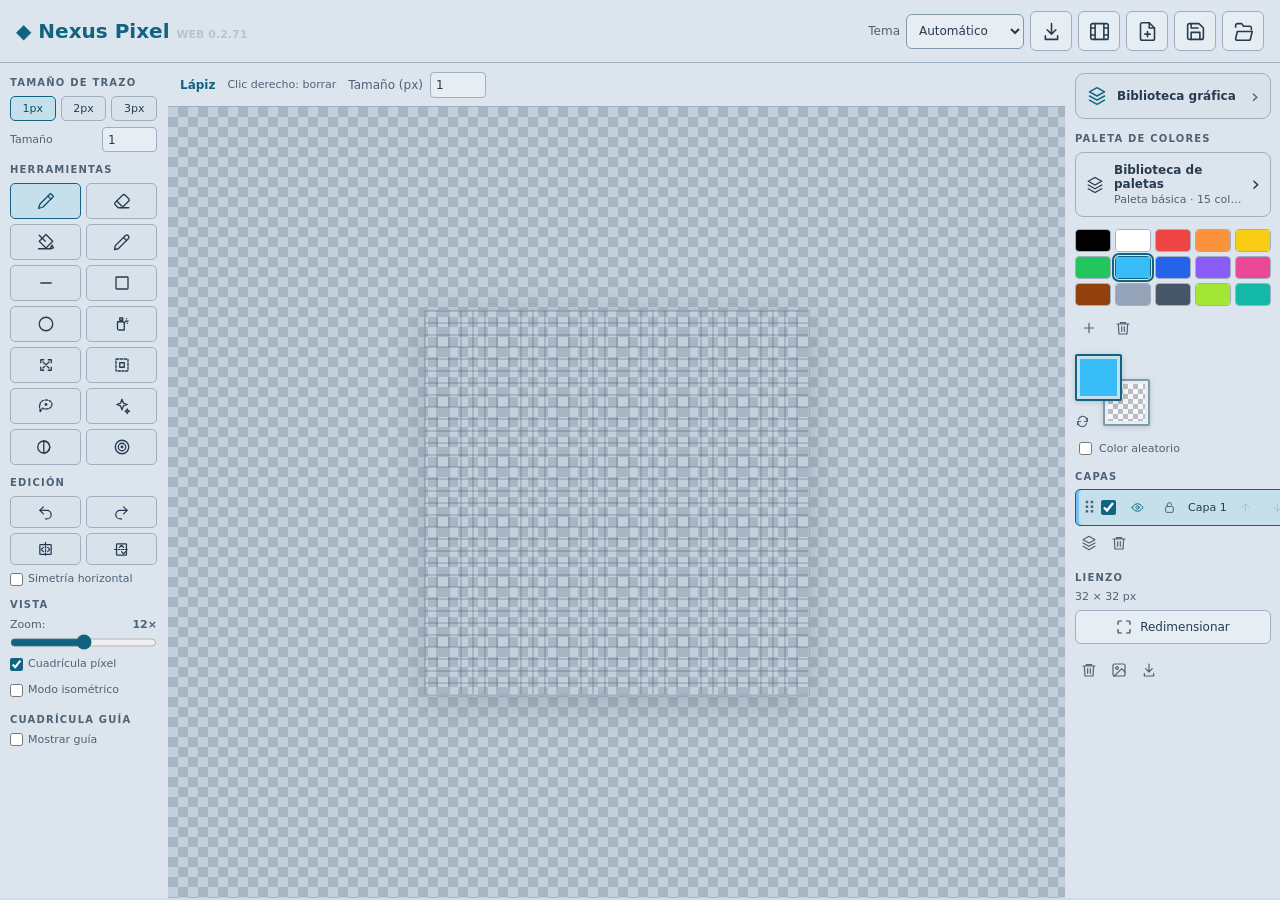
<file: index.html>
<!DOCTYPE html>
<html lang="es"><head><meta charset="utf-8"><meta name="viewport" content="width=device-width,initial-scale=1,viewport-fit=cover"><title>Nexus Pixel Web 0.2.71</title>
<meta name="theme-color" content="#1d2430">
<meta name="application-name" content="Nexus Pixel">
<meta name="apple-mobile-web-app-capable" content="yes">
<meta name="apple-mobile-web-app-title" content="Nexus Pixel">
<link rel="manifest" href="./manifest.webmanifest">
<link rel="icon" type="image/png" sizes="192x192" href="./icons/icon-192.png">
<link rel="apple-touch-icon" href="./icons/icon-192.png">
<script src="./theme.js"></script>
<link rel="stylesheet" href="./style.css">
<link rel="stylesheet" href="./theme.css">

</head><body>
<header><strong>◆ Nexus Pixel <small style="font-size:11px;color:#b5c5d5">WEB 0.2.71</small></strong><div class="actions"><label class="theme-picker" for="themeMode"><span>Tema</span><select id="themeMode" data-theme-picker aria-label="Tema de la interfaz"><option value="auto">Automático</option><option value="dark">Oscuro</option><option value="light">Claro</option></select></label><button id="installPwa" type="button" class="icon-btn" hidden aria-label="Instalar Nexus Pixel" data-tooltip="Instalar Nexus Pixel"><span data-icon="download"></span></button><button id="toggleAnimation" type="button" class="icon-btn" aria-label="Mostrar animación" aria-pressed="false" data-tooltip="Mostrar animación"><span data-icon="film"></span></button><button id="new" class="icon-btn" aria-label="Nuevo proyecto" data-tooltip="Nuevo proyecto"><span data-icon="file-plus"></span></button><button id="saveProject" class="icon-btn" aria-label="Guardar proyecto" data-tooltip="Guardar proyecto"><span data-icon="save"></span></button><button id="openProject" class="icon-btn" aria-label="Abrir proyecto" data-tooltip="Abrir proyecto"><span data-icon="folder-open"></span></button><input id="projectFile" type="file" accept=".json,application/json" hidden></div></header>
<main><aside class="sidebar left"><h3>TAMAÑO DE TRAZO</h3><div class="brush-size"><div class="brush-presets"><button type="button" data-brush-size="1" class="active" title="Tamaño 1 píxel">1px</button><button type="button" data-brush-size="2" title="Tamaño 2 píxeles">2px</button><button type="button" data-brush-size="3" title="Tamaño 3 píxeles">3px</button></div><label for="brushSize">Tamaño <input id="brushSize" type="number" min="1" max="32" step="1" value="1" aria-label="Tamaño del pincel en píxeles"></label></div><h3>HERRAMIENTAS</h3><div class="tools" id="tools"><button class="icon-btn active" data-tool="pencil" aria-label="Lápiz" data-tooltip="Lápiz (B)"><span data-icon="pencil"></span></button><button class="icon-btn" data-tool="eraser" aria-label="Borrador" data-tooltip="Borrador (E)"><span data-icon="eraser"></span></button><button class="icon-btn" data-tool="fill" aria-label="Cubeta" data-tooltip="Cubeta (G)"><span data-icon="paint-bucket"></span></button><button class="icon-btn" data-tool="picker" aria-label="Cuentagotas" data-tooltip="Cuentagotas (I)"><span data-icon="pipette"></span></button><button class="icon-btn" data-tool="line" aria-label="Línea" data-tooltip="Línea (L)"><span data-icon="minus"></span></button><button class="icon-btn" data-tool="rect" aria-label="Rectángulo" data-tooltip="Rectángulo (R) · Shift: cuadrado"><span data-icon="square"></span></button><button class="icon-btn" data-tool="iso-diamond" id="isoDiamondTool" hidden aria-label="Rombo isométrico" data-tooltip="Rombo isométrico: arrastrar o tocar para dibujar una baldosa"><span data-icon="iso-diamond"></span></button><button class="icon-btn" data-tool="ellipse" aria-label="Elipse" data-tooltip="Elipse (O) · Shift: círculo"><span data-icon="circle"></span></button><button class="icon-btn" data-tool="spray" aria-label="Spray" data-tooltip="Spray (S)"><span data-icon="spray-can"></span></button><button class="icon-btn" data-tool="move" aria-label="Mover píxeles" data-tooltip="Mover dibujo (V) · Shift: bloquear eje"><span data-icon="move"></span></button><button class="icon-btn" data-tool="select-rect" aria-label="Selección rectangular" data-tooltip="Selección rectangular · Shift: sumar a selección"><span data-icon="selection-rect"></span></button><button class="icon-btn" data-tool="select-lasso" aria-label="Selección libre" data-tooltip="Selección libre · Shift: sumar a selección"><span data-icon="lasso"></span></button><button class="icon-btn" data-tool="select-magic" aria-label="Selección mágica" data-tooltip="Selección mágica · Shift: sumar a selección"><span data-icon="sparkles"></span></button><button class="icon-btn" data-tool="gradient-linear" aria-label="Degradado lineal" data-tooltip="Degradado lineal: arrastrar"><span data-icon="blend"></span></button><button class="icon-btn" data-tool="gradient-radial" aria-label="Degradado radial" data-tooltip="Degradado radial: arrastrar"><span data-icon="radial"></span></button></div><div id="selectionControls" class="selection-controls" hidden><button id="invertSelection" type="button" class="selection-invert" disabled title="Invertir selección: seleccionar todo lo que está fuera de la selección actual"><span data-icon="refresh-cw"></span> Invertir selección</button></div><div id="sprayControls" class="spray-controls" hidden><div class="line"><label>Spray radio <input id="sprayRadius" type="range" min="1" max="20" value="4"></label><output id="sprayRadiusValue">4</output></div><div class="line"><label>Spray densidad <input id="sprayDensity" type="range" min="1" max="80" value="24"></label><output id="sprayDensityValue">24</output></div></div><h3>EDICIÓN</h3><div class="edit-buttons"><button class="icon-btn" id="undo" aria-label="Deshacer" data-tooltip="Deshacer (Ctrl+Z)"><span data-icon="undo-2"></span></button><button class="icon-btn" id="redo" aria-label="Rehacer" data-tooltip="Rehacer (Ctrl+Y)"><span data-icon="redo-2"></span></button><button type="button" class="icon-btn" id="flipHorizontal" aria-label="Voltear horizontalmente" data-tooltip="Voltear horizontal · objeto pendiente, selección o capa"><span data-icon="flip-horizontal"></span></button><button type="button" class="icon-btn" id="flipVertical" aria-label="Voltear verticalmente" data-tooltip="Voltear vertical · objeto pendiente, selección o capa"><span data-icon="flip-vertical"></span></button></div><div class="line"><label><input id="mirror" type="checkbox"> Simetría horizontal</label></div><h3>VISTA</h3><label>Zoom: <b id="zoomLabel">12×</b></label><input type="range" min="0" max="24" id="zoom" value="12" step="0.05" title="0 = ajustar a la ventana"><div class="line"><label><input id="grid" type="checkbox" checked> Cuadrícula píxel</label></div>
<div class="iso-mode-toggle line"><label><input id="isoMode" type="checkbox"> Modo isométrico</label></div>
<div class="iso-settings" id="isoSettings" hidden>
  <div class="line"><label><input id="isoGrid" type="checkbox" checked> Mostrar retícula isométrica</label></div>
  <div class="iso-grid-fields">
    <label>Ancho del rombo (px)<input id="isoWidth" type="number" min="2" max="512" step="2" value="32" inputmode="numeric"></label>
    <label>Alto del rombo (px)<input id="isoHeight" type="number" min="2" max="512" step="2" value="16" inputmode="numeric"></label>
    <label>Color de guía<input id="isoColor" type="color" value="#5ac8ef"></label>
    <label>Opacidad<input id="isoOpacity" type="range" min="5" max="100" value="55"><output id="isoOpacityValue">55%</output></label>
  </div>
  <div class="line"><label><input id="isoSnap" type="checkbox" checked> Ajustar líneas a ejes isométricos</label></div>
  
</div>
<h3>CUADRÍCULA GUÍA</h3>
<div class="line"><label><input id="guideGrid" type="checkbox"> Mostrar guía</label></div>
<div class="guide-grid-controls">
  <label>Ancho (px)<input id="guideWidth" type="number" min="1" max="2000" value="32"></label>
  <label>Alto (px)<input id="guideHeight" type="number" min="1" max="2000" value="32"></label>
  <label class="guide-color-label">Color <input id="guideColor" type="color" value="#5ac8ef"></label>
  <label class="guide-opacity-label">Opacidad <input id="guideOpacity" type="range" min="5" max="100" value="55"><output id="guideOpacityValue">55%</output></label>
</div></aside>
<section class="workspace"><div class="contextual-toolbar" id="activeToolOptions" role="toolbar" aria-label="Opciones de la herramienta activa"></div><div class="canvas-area" id="viewport" title="Rueda: zoom · Botón central + arrastrar: mover lienzo"><canvas id="canvas" width="32" height="32" aria-label="Lienzo de pixel art"></canvas><canvas id="canvasOverlay" aria-hidden="true"></canvas></div><div class="timeline" id="animationPanel" hidden><div class="timeline-head">
 <div class="timeline-heading"><b>Animaciones</b><span id="animationTag" class="muted"></span></div>
 <div class="timeline-control-groups" aria-label="Controles de animación">
  <div class="timeline-icon-group" role="group" aria-label="Filas de animación">
   <button type="button" id="addAnimation" class="icon-btn" aria-label="Añadir fila de animación" data-tooltip="Añadir fila de animación"><span data-icon="plus"></span></button>
   <button type="button" id="deleteAnimation" class="icon-btn" aria-label="Eliminar fila de animación" data-tooltip="Eliminar fila de animación"><span data-icon="trash-2"></span></button>
  </div>
  <span class="timeline-separator" aria-hidden="true"></span>
  <div class="timeline-icon-group" role="group" aria-label="Reproducción">
   <button type="button" id="play" class="icon-btn timeline-playback-btn" aria-label="Reproducir animación" data-tooltip="Reproducir · Espacio"><span data-icon="play"></span></button>
  </div>
  <span class="timeline-separator" aria-hidden="true"></span>
  <div class="timeline-icon-group" role="group" aria-label="Fotogramas">
   <button type="button" id="addFrame" class="icon-btn" aria-label="Añadir fotograma" data-tooltip="Añadir fotograma"><span data-icon="plus"></span></button>
   <button type="button" id="duplicateFrame" class="icon-btn" aria-label="Duplicar fotograma" data-tooltip="Duplicar fotograma"><span data-icon="copy"></span></button>
   <button type="button" id="deleteFrame" class="icon-btn" aria-label="Eliminar fotograma" data-tooltip="Eliminar fotograma"><span data-icon="trash-2"></span></button>
  </div>
  <span class="timeline-separator" aria-hidden="true"></span>
  <input id="duration" class="timeline-duration-input" type="number" min="20" max="5000" value="150" aria-label="Duración del fotograma en milisegundos" title="Duración del fotograma en ms">
 </div>
</div><div class="animation-rows" id="frames" role="group" aria-label="Líneas de animación"></div></div></section>
<aside class="sidebar right"><button id="openGraphics" type="button" class="graphic-library-launcher" title="Abrir biblioteca gráfica" aria-haspopup="dialog" aria-controls="graphicLibraryDialog"><span data-icon="layers"></span><strong>Biblioteca gráfica</strong><span class="graphic-library-chevron" aria-hidden="true">›</span></button><div id="colorSection" class="tool-panel"><h3>PALETA DE COLORES</h3><button id="openPaletteLibrary" type="button" class="palette-library-launcher" title="Abrir biblioteca de paletas" aria-haspopup="dialog" aria-controls="paletteLibraryDialog">
  <span data-icon="layers"></span>
  <span class="palette-library-launcher-label"><strong>Biblioteca de paletas</strong><small id="activePaletteName">Paleta básica</small></span>
  <span class="palette-library-launcher-arrow" aria-hidden="true">›</span>
 </button><div class="palette" id="palette"></div><div class="palette-actions"><button id="addSwatch" class="icon-btn" type="button" aria-label="Guardar color con opacidad" data-tooltip="Guardar muestra RGBA"><span data-icon="plus"></span></button><button id="removeSwatch" class="icon-btn" type="button" aria-label="Eliminar muestra seleccionada" data-tooltip="Eliminar muestra"><span data-icon="trash-2"></span></button></div><div class="color-pair-row"><div class="color-pair" role="group" aria-label="Colores de los botones del ratón"><button id="primaryColorPreview" type="button" class="color-chip active" title="Color primario · clic izquierdo" aria-label="Editar color del clic izquierdo"><span class="chip-fill"></span></button><button id="secondaryColorPreview" type="button" class="color-chip" title="Color secundario · clic derecho" aria-label="Editar color del clic derecho"><span class="chip-fill"></span></button><button id="swapColors" type="button" class="color-pair-swap" title="Intercambiar colores (X)" aria-label="Intercambiar colores"><span data-icon="refresh-cw"></span></button></div><div class="color-pair-editor" id="colorPopup" hidden><button type="button" id="closeColorPopup" class="color-popup-close" aria-label="Cerrar selector" title="Cerrar">×</button><label id="editingColorLabel" for="activeColor">Color · Izquierdo</label><input id="activeColor" type="color" value="#38bdf8"><div class="alpha-line"><label for="activeAlpha">Opacidad</label><input id="activeAlpha" type="range" min="0" max="100" value="100"><output id="activeAlphaValue">100%</output></div></div></div><div class="line random-color-line"><label><input id="randomColor" type="checkbox"> Color aleatorio</label></div></div><div id="gradientSection" class="tool-panel" hidden><h3>DEGRADADO</h3><div class="gradient-tool"><div id="gradientPreviewBar" class="gradient-preview-bar" aria-label="Vista previa del degradado"></div><div id="gradientStrip" class="gradient-strip" role="group" aria-label="Colores del degradado"></div><div class="gradient-actions"><button id="addGradientStop" class="icon-btn" type="button" aria-label="Añadir color al degradado" data-tooltip="Añadir color al degradado"><span data-icon="plus"></span></button><button id="removeGradientStop" class="icon-btn" type="button" aria-label="Eliminar color seleccionado del degradado" data-tooltip="Eliminar color del degradado"><span data-icon="trash-2"></span></button><label class="invert-check"><input id="invertRadial" type="checkbox"> Radial invertido</label></div><div class="gradient-editor-inline"><input id="gradientColor" type="color" value="#38bdf8"><div class="alpha-line"><label for="gradientAlpha">Opacidad</label><input id="gradientAlpha" type="range" min="0" max="100" value="100"><output id="gradientAlphaValue">100%</output></div></div></div></div><h3>CAPAS</h3><div id="layers" class="layers"></div><button id="addLayer" class="icon-btn" aria-label="Añadir capa" data-tooltip="Añadir capa"><span data-icon="layers"></span></button><button id="deleteLayer" class="icon-btn" aria-label="Eliminar capa" data-tooltip="Eliminar capa"><span data-icon="trash-2"></span></button><h3>LIENZO</h3><div class="line"><span class="muted" id="canvasDimensions">32 × 32 px</span></div><button id="resize" type="button" class="wide" aria-label="Redimensionar lienzo"><span data-icon="maximize"></span> Redimensionar</button><input id="width" type="number" min="1" max="2000" value="32" hidden><input id="height" type="number" min="1" max="2000" value="32" hidden><button id="clear" class="icon-btn" aria-label="Limpiar capa actual" data-tooltip="Limpiar capa actual"><span data-icon="trash-2"></span></button><button id="openImport" class="icon-btn" aria-label="Importar imagen o spritesheet" data-tooltip="Importar imagen o spritesheet"><span data-icon="image"></span></button><input id="imageFile" type="file" accept="image/png,image/jpeg,image/webp,image/gif,image/bmp" hidden><button id="openExport" class="icon-btn" aria-label="Abrir ventana de exportación" data-tooltip="Abrir ventana de exportación"><span data-icon="download"></span></button><div id="message" class="msg" role="status"></div></aside></main>
<dialog closedby="none" id="resizeDialog" aria-labelledby="resizeDialogTitle" class="resize-modal">
 <div class="modal-head"><h2 id="resizeDialogTitle">Redimensionar lienzo</h2><button id="closeResize" type="button" aria-label="Cerrar redimensionado" title="Cerrar"><span data-icon="x"></span></button></div>
 
 <div class="resize-mode" role="radiogroup" aria-label="Tipo de redimensionado">
  <label><input type="radio" name="resizeMode" value="size" checked> Tamaño final</label>
  <label><input type="radio" name="resizeMode" value="add"> Sumar píxeles</label>
 </div>
 <div class="resize-add-controls" id="resizeAddControls" hidden>
  <label>Añadir (px)<input id="resizeAddPixels" type="number" min="1" max="2000" step="1" value="32"></label>
  <output id="resizeAddResult" aria-live="polite"></output>
 </div>
 <div class="resize-fields"><label>Ancho nuevo (px)<input type="number" id="resizeWidth" min="1" max="2000" step="1" required></label><label>Alto nuevo (px)<input type="number" id="resizeHeight" min="1" max="2000" step="1" required></label></div>
 <div class="resize-layout">
  <div><strong class="resize-heading">Dirección de expansión / recorte</strong><div id="resizeAnchor" class="resize-anchor" role="group" aria-label="Punto de anclaje del contenido">
   <button type="button" data-anchor="0,0" aria-label="Anclar arriba izquierda" title="Arriba izquierda">↖</button><button type="button" data-anchor="1,0" aria-label="Anclar arriba centro" title="Arriba centro">↑</button><button type="button" data-anchor="2,0" aria-label="Anclar arriba derecha" title="Arriba derecha">↗</button>
   <button type="button" data-anchor="0,1" aria-label="Anclar centro izquierda" title="Centro izquierda">←</button><button type="button" data-anchor="1,1" aria-label="Anclar centro" title="Centro">●</button><button type="button" data-anchor="2,1" aria-label="Anclar centro derecha" title="Centro derecha">→</button>
   <button type="button" data-anchor="0,2" aria-label="Anclar abajo izquierda" title="Abajo izquierda">↙</button><button type="button" data-anchor="1,2" aria-label="Anclar abajo centro" title="Abajo centro">↓</button><button type="button" data-anchor="2,2" aria-label="Anclar abajo derecha" title="Abajo derecha">↘</button>
  </div></div>
  <div class="resize-preview-wrap"><strong class="resize-heading">Vista previa</strong><canvas id="resizePreview" width="246" height="194" aria-label="Vista previa de los límites anterior y nuevo del lienzo"></canvas></div>
 </div>
 
 <div class="import-actions resize-footer"><button type="button" id="cancelResize" class="icon-btn" aria-label="Cancelar redimensionado" data-tooltip="Cancelar"><span data-icon="x"></span></button><button type="button" id="applyResize" class="active icon-btn" aria-label="Aplicar nuevo tamaño" data-tooltip="Aplicar tamaño"><span data-icon="check"></span></button></div>
</dialog>
<dialog closedby="none" id="importDialog" aria-labelledby="importTitle">
 <div class="modal-head"><h2 id="importTitle">Importar imagen</h2><button type="button" id="closeImport" aria-label="Cerrar importación" title="Cerrar"><span data-icon="x"></span></button></div>
 
 <span id="importInfo" hidden></span><img id="importPreview" alt="Vista previa de la imagen seleccionada">
 <div class="import-fields">
  <label>Tipo de importación<select id="importKind"><option value="sheet">Spritesheet (varios fotogramas)</option><option value="image">Imagen individual</option></select></label>
  <div id="sheetFields" hidden>
   <div class="sheet-grid">
    <label>Ancho del fotograma (px)<input id="sheetW" type="number" min="1" max="2000" value="32"></label>
    <label>Alto del fotograma (px)<input id="sheetH" type="number" min="1" max="2000" value="32"></label>
   </div>
   <label>Orden de lectura<select id="sheetOrder"><option value="rows">Por filas, de izquierda a derecha</option><option value="columns">Por columnas, de arriba hacia abajo</option></select></label>
   <label>Destino<select id="sheetTarget"><option value="replace">Nuevo proyecto desde spritesheet (reemplaza todo)</option><option value="append">Añadir fotogramas al final (mismo tamaño)</option></select></label>
   <label>Duración por fotograma (ms)<input id="sheetDuration" type="number" min="20" max="5000" value="150"></label>
   <div id="sheetInfo" class="sheet-summary" role="status"></div>
   
  </div>
  <div id="singleFields">
  <label>Destino<select id="importTarget"><option value="new-layer">Nueva capa (fotograma actual)</option><option value="overlay">Combinar sobre capa actual</option><option value="replace">Reemplazar contenido de capa actual</option><option value="new-frame">Nuevo fotograma</option></select></label>
  <label>Tamaño del lienzo<select id="singleCanvasMode"><option value="original">Igual que la imagen (original)</option><option value="custom">Redimensionar imagen y lienzo</option><option value="keep">Mantener lienzo actual</option></select></label>
  <div id="singleCustomSizes" class="sheet-grid" hidden>
   <label>Ancho (px)<input id="singleWidth" type="number" min="1" max="2000" value="32"></label>
   <label>Alto (px)<input id="singleHeight" type="number" min="1" max="2000" value="32"></label>
  </div>
  <div id="singleExistingFit" hidden><label>Ajuste al lienzo<select id="importFit"><option value="contain">Ajustar completa, conservar proporción</option><option value="original">Tamaño original, centrada</option><option value="cover">Rellenar, recortar al centro</option><option value="stretch">Estirar al tamaño del lienzo</option></select></label></div>
  <label id="singleSmoothRow"><span><input id="importSmooth" type="checkbox"> Suavizar al redimensionar</span></label>
  <div id="singleSizeInfo" class="sheet-summary" role="status" hidden></div>
  </div>
 </div>
 <div class="import-actions"><button type="button" id="cancelImport" class="icon-btn" aria-label="Cancelar importación" data-tooltip="Cancelar importación"><span data-icon="x"></span></button><button type="button" id="confirmImport" class="active icon-btn" aria-label="Confirmar importación" data-tooltip="Confirmar importación"><span data-icon="check"></span></button></div>
</dialog>
<dialog closedby="none" id="exportDialog" aria-labelledby="exportTitle">
 <div class="modal-head"><h2 id="exportTitle">Exportar imagen o animación</h2><button id="closeExport" type="button" aria-label="Cerrar exportación" title="Cerrar"><span data-icon="x"></span></button></div>
 <div class="export-name-field"><label for="exportFileName">Nombre del archivo</label><input id="exportFileName" type="text" value="nexus-pixel" placeholder="Nombre del archivo" maxlength="120" autocomplete="off" spellcheck="false" required></div>
 
 <div class="export-options" aria-label="Formatos PNG, spritesheet y GIF">
  <button id="exportPNG" type="button" class="icon-btn" aria-label="Exportar PNG" data-tooltip="Exportar PNG"><span data-icon="image"></span></button>
  <button id="exportSheet" type="button" class="icon-btn" aria-label="Exportar spritesheet" data-tooltip="Exportar spritesheet"><span data-icon="film"></span></button>
  <button id="exportGIF" type="button" class="icon-btn" aria-label="Exportar GIF animado" data-tooltip="Exportar GIF animado"><span data-icon="clapperboard"></span></button>
 </div>
 <div id="sheetExportSettings" class="sheet-export-settings" hidden>
  <div class="sheet-export-fields">
   <label for="sheetExportCols">Columnas<input id="sheetExportCols" type="number" min="1" step="1" value="1" inputmode="numeric"></label>
   <label for="sheetExportRows">Filas<input id="sheetExportRows" type="number" min="1" step="1" value="1" inputmode="numeric"></label>
  </div>
  <div id="sheetExportInfo" class="sheet-export-summary" role="status" aria-live="polite"></div>
  <canvas id="sheetExportPreview" width="360" height="134" aria-label="Vista previa de la distribución de fotogramas del spritesheet"></canvas>
  <div class="sheet-export-actions">
   <button id="sheetExportBack" type="button">← Formatos</button>
   <button id="confirmSheetExport" type="button" class="active">Exportar PNG</button>
  </div>
 </div>
</dialog>
<dialog closedby="none" id="paletteLibraryDialog" class="palette-library-dialog" aria-labelledby="paletteLibraryTitle">
 <div class="modal-head palette-library-head">
  <div><h2 id="paletteLibraryTitle">Biblioteca de paletas</h2></div>
  <button id="closePaletteLibrary" type="button" aria-label="Cerrar biblioteca de paletas" title="Cerrar biblioteca"><span data-icon="x"></span></button>
 </div>
 <div class="palette-library-toolbar" role="group" aria-label="Administrar paletas">
  <button type="button" id="newPalette"><span data-icon="plus"></span> Nueva paleta</button>
  <button type="button" id="openPalette"><span data-icon="folder-open"></span> Importar paleta</button>
  <button type="button" id="savePalette"><span data-icon="download"></span> Exportar activa</button>
  <button type="button" id="importPaletteLibrary">Importar biblioteca</button>
  <button type="button" id="exportPaletteLibrary">Exportar biblioteca</button>
  <input type="file" accept=".json,application/json" id="paletteFile" hidden>
  <input type="file" accept=".json,application/json" id="paletteLibraryFile" hidden>
 </div>
 <div class="palette-library-list-header"><strong>Mis paletas</strong><small id="paletteLibraryCount">1/48 paletas</small></div>
 <div id="paletteLibraryCards" class="palette-library-cards" role="list" aria-label="Paletas guardadas"></div>
</dialog>
<dialog closedby="none" id="graphicLibraryDialog" class="graphic-library-dialog" aria-labelledby="graphicLibraryTitle">
 <div class="modal-head graphic-library-head">
  <h2 id="graphicLibraryTitle">Biblioteca gráfica</h2>
  <button id="closeGraphicLibrary" class="icon-btn" type="button" aria-label="Cerrar biblioteca gráfica" data-tooltip="Cerrar"><span data-icon="x"></span></button>
 </div>
 <div class="graphic-save-row">
  <input id="graphicName" type="text" maxlength="64" placeholder="Nombre de la pieza" aria-label="Nombre de la pieza">
  <input id="graphicCategory" type="text" maxlength="32" placeholder="Categoría (ej. Edificios)" aria-label="Categoría de la pieza">
  <button id="graphicCapture" type="button" title="Guardar selección o dibujo visible en la biblioteca">Guardar dibujo</button>
 </div>
 <div class="graphic-commands">
  <button id="graphicImport" type="button"><span data-icon="folder-open"></span> Importar .nxpack</button>
  <button id="graphicExport" type="button"><span data-icon="download"></span> Exportar .nxpack</button>
  <input id="graphicFile" type="file" accept=".nxpack,.zip,application/zip" hidden>
 </div>
 <div class="graphic-library-filter">
  <input id="graphicSearch" type="search" placeholder="Buscar piezas..." aria-label="Buscar piezas">
  <select id="graphicCategoryFilter" aria-label="Filtrar por categoría"><option value="">Todas las categorías</option></select>
  <small id="graphicCount" aria-live="polite">0 piezas</small>
 </div>
 <div id="graphicCards" class="graphic-cards" aria-label="Piezas guardadas"></div>
 <div id="graphicLibraryStatus" class="graphic-library-status" role="status" aria-live="polite"></div>
</dialog>
<script src="./iso-geometry.js" defer></script>
<script src="./palette-library.js" defer></script>
<script src="./app.js" defer></script>
<script src="./nxpack.js" defer></script>
<script src="./gif-preview.js" defer></script>
<script src="./graphic-library.js" defer></script>
<script src="./dialog-guard.js" defer></script>
<script src="./tooltip.js" defer></script>
<script src="./pwa.js" defer></script>
<!-- Iconografía vectorial basada en Lucide, licencia ISC: https://lucide.dev/license -->

</body></html>
</file>
<file: style.css>
:root{font-family:system-ui,Segoe UI,sans-serif;color:var(--nx-e7edf8,#e7edf8);background:var(--nx-11151c,#11151c)}*{box-sizing:border-box}body{margin:0}button,input,select{font:inherit}button{border:1px solid var(--nx-465064,#465064);background:var(--nx-293243,#293243);color:var(--nx-eef5ff,#eef5ff);border-radius:6px;padding:7px 10px;cursor:pointer}button:hover{background:var(--nx-3d4b63,#3d4b63)}button.active{background:var(--nx-13739a,#13739a);border-color:var(--nx-42d3ef,#42d3ef)}button:disabled{opacity:.4;cursor:default}header{display:flex;align-items:center;justify-content:space-between;gap:10px;padding:11px 16px;border-bottom:1px solid var(--nx-384152,#384152);background:var(--nx-1d2430,#1d2430);flex-wrap:wrap}header strong{color:var(--nx-5ddcf5,#5ddcf5);font-size:20px}header .actions{display:flex;gap:6px;flex-wrap:wrap}main{display:grid;grid-template-columns:190px minmax(250px,1fr) 215px;height:calc(100vh - 65px);min-height:560px}.sidebar{background:var(--nx-1d2430,#1d2430);padding:12px;overflow:auto}.left{border-right:1px solid var(--nx-364052,#364052)}.right{border-left:1px solid var(--nx-364052,#364052)}h3{font-size:11px;color:var(--nx-9aafc6,#9aafc6);letter-spacing:1.5px;margin:13px 0 10px}.tools{display:grid;grid-template-columns:repeat(4,minmax(0,1fr));gap:6px}.tools button{font-size:22px;min-height:42px;padding:4px;display:grid;place-items:center}.edit-buttons{display:flex;gap:6px}.edit-buttons button{font-size:23px;width:42px;height:42px;display:grid;place-items:center;padding:4px}.icon-btn{position:relative}.icon-btn::after{content:attr(data-tooltip);position:absolute;left:50%;bottom:calc(100% + 8px);transform:translateX(-50%);background:var(--nx-080d15,#080d15);color:var(--nx-f4f8ff,#f4f8ff);border:1px solid var(--nx-55657a,#55657a);border-radius:5px;padding:6px 9px;font-size:12px;font-weight:400;line-height:1.2;white-space:nowrap;opacity:0;visibility:hidden;pointer-events:none;z-index:30;box-shadow:0 4px 12px var(--nx-0008,#0008)}.icon-btn:hover::after,.icon-btn:focus-visible::after{opacity:1;visibility:visible}.icon-btn:focus-visible{outline:2px solid var(--nx-55d8f3,#55d8f3);outline-offset:2px}.workspace{display:flex;flex-direction:column;min-width:0;min-height:0}.canvas-area{flex:1;position:relative;overflow:hidden;min-height:0;cursor:default;overscroll-behavior:contain;background-color:var(--nx-171d26,#171d26);background-image:repeating-conic-gradient(var(--nx-303845,#303845) 0% 25%,var(--nx-212935,#212935) 0% 50%);background-size:20px 20px;background-position:0 0}#canvas{position:absolute;left:50%;top:50%;transform:translate(calc(-50% + var(--pan-x, 0px)),calc(-50% + var(--pan-y, 0px)));image-rendering:pixelated;touch-action:none;cursor:crosshair;box-shadow:0 8px 35px var(--nx-0009,#0009);outline:1px solid var(--nx-596372,#596372);max-width:none;max-height:none}.canvas-area.panning,.canvas-area.panning #canvas{cursor:grabbing!important;user-select:none}.timeline{background:var(--nx-202938,#202938);border-top:1px solid var(--nx-384558,#384558);padding:10px 12px;min-height:158px}.timeline-head{display:flex;align-items:center;gap:6px;flex-wrap:wrap;margin-bottom:10px}.frames{display:flex;gap:8px;overflow-x:auto;padding-bottom:6px;min-height:90px}.frame{flex:none;width:84px;text-align:center;border:2px solid var(--nx-4b5a6d,#4b5a6d);border-radius:7px;background:var(--nx-283242,#283242);padding:6px 4px;cursor:pointer;font-size:11px}.frame.active{border-color:var(--nx-50d5f2,#50d5f2);background:var(--nx-18495d,#18495d)}.frame canvas{image-rendering:pixelated;background:repeating-conic-gradient(var(--nx-9aa1ac,#9aa1ac) 0 25%,var(--nx-fff,#fff) 0 50%) 50%/14px 14px;display:block;margin:auto auto 4px}.palette{display:grid;grid-template-columns:repeat(5,1fr);gap:5px}.swatch{height:29px;min-width:0;border:1px solid var(--nx-7a8492,#7a8492);padding:0}.swatch.active{outline:2px solid var(--nx-fff,#fff)}label{font-size:12px;color:var(--nx-bdc9d9,#bdc9d9)}.line{display:flex;align-items:center;gap:8px;flex-wrap:wrap;margin:9px 0}input[type=range]{width:100%}input[type=number]{background:var(--nx-121922,#121922);color:var(--nx-e9f0fa,#e9f0fa);border:1px solid var(--nx-596579,#596579);border-radius:4px;padding:5px;width:66px}input[type=color]{width:100%;height:38px;background:none;border:0}.layers{display:grid;gap:5px}.layer{display:flex;gap:3px;align-items:center;background:var(--nx-2a3546,#2a3546);border:1px solid var(--nx-435065,#435065);border-radius:5px;padding:4px 5px;font-size:11px;cursor:pointer}.layer.active{border-color:var(--nx-4dd8f8,#4dd8f8);background:var(--nx-16495e,#16495e)}.layer button{padding:3px 5px}.layer .layer-name{flex:1;min-width:0;overflow:hidden;text-overflow:ellipsis;white-space:nowrap}.layer.layer-hidden .layer-name{opacity:.5}.layer .layer-action{display:grid;place-items:center;width:17px;height:17px;flex:none;padding:0;border:0;background:transparent;box-shadow:none;border-radius:0;color:var(--nx-8e9bad,#8e9bad)}.layer .layer-action svg{width:12px;height:12px}.layer .layer-action.active{color:var(--nx-55d8f3,#55d8f3);background:transparent;border:0}.layer .layer-action:hover{color:var(--nx-fff,#fff);background:transparent;border:0}.layer .layer-action:focus-visible{outline:1px solid var(--nx-55d8f3,#55d8f3);outline-offset:1px}.layer .layer-action::after{z-index:40}.muted{font-size:11px;color:var(--nx-a4b2c5,#a4b2c5)}.msg{font-size:11px;color:var(--nx-7ce7be,#7ce7be);min-height:22px;margin-top:10px}.gradient-tool{display:grid;gap:7px}.gradient-preview-bar{height:20px;border:1px solid var(--nx-54667b,#54667b);border-radius:6px;background:linear-gradient(90deg,var(--nx-38bdf8,#38bdf8),var(--nx-a855f7,#a855f7)),repeating-conic-gradient(var(--nx-9aa1ac,#9aa1ac) 0 25%,var(--nx-fff,#fff) 0 50%) 50%/10px 10px;overflow:hidden}.gradient-strip{display:flex;gap:5px;flex-wrap:wrap}.gradient-stop{position:relative;width:24px;height:24px;border-radius:5px;border:1px solid var(--nx-708094,#708094);background:repeating-conic-gradient(var(--nx-777,#777) 0 25%,var(--nx-eee,#eee) 0 50%) 50%/8px 8px;padding:0;overflow:hidden}.gradient-stop .swatch-color{position:absolute;inset:0}.gradient-stop.active{outline:2px solid var(--nx-61d9ef,#61d9ef);outline-offset:1px}.gradient-actions{display:flex;align-items:center;gap:6px;flex-wrap:wrap}.invert-check{display:flex;align-items:center;gap:5px}.gradient-editor-inline{display:grid;gap:7px}.gradient-editor-inline input[type=color]{height:34px}.gradient-editor-inline .alpha-line{display:flex;align-items:center;gap:8px}.gradient-editor-inline .alpha-line label{min-width:58px}.gradient-editor-inline .alpha-line input[type=range]{flex:1}.wide{width:100%;margin:5px 0}@media(max-width:760px){main{display:flex;flex-direction:column;height:auto;min-height:0}.sidebar{border:0!important}.left{order:1}.workspace{order:2;min-height:480px}.right{order:3}.canvas-area{min-height:340px}.tools{grid-template-columns:repeat(7,minmax(0,1fr))}.palette{grid-template-columns:repeat(10,1fr)}header{padding:9px}}
.lucide-icon{display:block;flex:none;stroke:currentColor}.icon-btn{display:inline-flex!important;align-items:center;justify-content:center}.icon-btn .lucide-icon{width:20px;height:20px}.actions button,.timeline-head button,.right button.wide{display:inline-flex;align-items:center;justify-content:center;gap:7px}.actions button .lucide-icon,.timeline-head button .lucide-icon,.right button.wide .lucide-icon{width:16px;height:16px}header .actions{align-items:center}@media(max-width:760px){.actions button{font-size:12px}}

#exportDialog{border:1px solid var(--nx-536279,#536279);border-radius:13px;background:var(--nx-1d2430,#1d2430);color:var(--nx-e7edf8,#e7edf8);max-width:min(440px,calc(100vw - 24px));width:100%;padding:20px;box-shadow:0 20px 75px var(--nx-000b,#000b)}
#exportDialog::backdrop{background:rgba(0,0,0,.72)}
.export-name-field{display:grid;gap:6px;margin-top:16px}
.export-name-field label{font-size:12px;color:var(--nx-bdc9d9,#bdc9d9)}
.export-name-field input{display:block;width:100%;min-width:0;border:1px solid var(--nx-5b738b,#5b738b);border-radius:7px;background:var(--nx-121a26,#121a26);color:var(--nx-f0f6fc,#f0f6fc);padding:10px 11px;font-size:14px}
.export-name-field input:focus-visible{outline:2px solid var(--nx-5ddcf5,#5ddcf5);outline-offset:1px}
.export-name-field small{color:var(--nx-96aabc,#96aabc);font-size:11px}

.modal-head{display:flex;align-items:center;justify-content:space-between;gap:10px}.modal-head h2{margin:0;font-size:18px}.modal-head button{display:grid;place-items:center;padding:7px}
.export-options{display:grid;gap:10px;margin:18px 0 3px}.export-options button{display:flex;align-items:center;justify-content:flex-start;text-align:left;gap:15px;padding:14px;width:100%}.export-options .lucide-icon{width:25px;height:25px;color:var(--nx-5ddcf5,#5ddcf5)}.export-options button span:last-child{display:grid;gap:4px}.export-options small{font-size:11px;color:var(--nx-b0bfd0,#b0bfd0)}

#importDialog{border:1px solid var(--nx-536279,#536279);border-radius:13px;background:var(--nx-1d2430,#1d2430);color:var(--nx-e7edf8,#e7edf8);max-width:min(480px,calc(100vw - 24px));width:100%;padding:20px;box-shadow:0 20px 75px var(--nx-000b,#000b)}
#importDialog::backdrop{background:rgba(0,0,0,.72)}
.import-fields{display:grid;gap:13px;margin:16px 0}.import-fields label{display:grid;gap:6px}
#importDialog select{background:var(--nx-121922,#121922);color:var(--nx-e7edf8,#e7edf8);border:1px solid var(--nx-596579,#596579);border-radius:6px;padding:9px;width:100%}
.import-actions{display:flex;gap:8px;justify-content:flex-end;flex-wrap:wrap}
#sheetFields{display:grid;gap:11px}#sheetFields[hidden],#singleFields[hidden]{display:none}
.sheet-grid{display:grid;grid-template-columns:1fr 1fr;gap:10px}
#sheetFields input[type=number]{width:100%;max-width:100%;padding:9px}
.sheet-summary{border:1px solid var(--nx-3e7084,#3e7084);border-radius:6px;padding:10px;background:var(--nx-152e3b,#152e3b);color:var(--nx-bcf1ff,#bcf1ff);font-size:12px;line-height:1.5}
#importPreview{width:100%;max-height:160px;object-fit:contain;image-rendering:pixelated;background:repeating-conic-gradient(var(--nx-9aa1ac,#9aa1ac) 0 25%,var(--nx-fff,#fff) 0 50%) 50%/16px 16px;border-radius:5px}

/* Nexus Pixel 0.2.8 — icon-only layout */
.tools{grid-template-columns:repeat(2,minmax(0,1fr));gap:8px}
.tools button{min-height:45px;font-size:18px}
.edit-buttons{display:grid;grid-template-columns:repeat(2,minmax(0,1fr));gap:8px}
.edit-buttons button{width:100%;height:43px}
header .actions button,.timeline-head button,.right button.icon-btn,.import-actions button{width:42px;height:40px;padding:7px;display:inline-flex;justify-content:center;align-items:center;flex:none}
.right button.icon-btn{width:45px;height:42px;margin:5px 5px 5px 0;vertical-align:middle}
.right .icon-btn .lucide-icon,.actions .icon-btn .lucide-icon,.timeline-head .icon-btn .lucide-icon{width:21px;height:21px}
.export-options{grid-template-columns:repeat(3,minmax(0,1fr));gap:12px}
.export-options button{width:100%;min-height:76px;justify-content:center;padding:12px;display:grid;place-items:center}
.export-options .lucide-icon{width:29px;height:29px}
.import-actions .icon-btn .lucide-icon{width:20px;height:20px}
.icon-btn[data-tooltip]{position:relative}
.icon-btn[data-tooltip]::after{bottom:calc(100% + 7px);max-width:220px;white-space:normal;text-align:center;min-width:max-content;max-width:190px}
#exportDialog .icon-btn::after,#importDialog .icon-btn::after{z-index:200}
@media(max-width:760px){.tools{grid-template-columns:repeat(2,minmax(0,1fr))}}

#animationSelect{background:var(--nx-182433,#182433);color:var(--nx-f2f8fc,#f2f8fc);border:1px solid var(--nx-4b6479,#4b6479);border-radius:6px;padding:7px;font-size:12px}
#animationSelect:not([hidden]){display:block}
/* Nexus Pixel 0.2.15 — panel lateral derecho fino y compacto */
.right{padding:10px 9px}
.right h3{font-size:10px;letter-spacing:1.2px;margin:13px 0 7px}
.right .palette{gap:4px;grid-template-columns:repeat(5,minmax(0,1fr))}
.right .swatch{height:23px;border-radius:4px;border-width:1px}
.right .swatch.active{outline:1px solid var(--nx-eaf8ff,#eaf8ff);outline-offset:1px}
.right #color{height:25px;margin:6px 0 1px;display:block;padding:0;cursor:pointer}
.right .layers{gap:3px}
.right .layer{min-height:31px;gap:5px;padding:4px 7px;border-radius:5px;font-size:11px}
.right .layer .layer-action{width:16px;height:18px;padding:0;margin:0}
.right .layer .layer-action .lucide-icon{height:13px;width:13px}
.right .line{margin:4px 0 7px;gap:6px}
.right .line label{font-size:11px;display:inline-flex;align-items:center;gap:4px}
.right input[type=number]{width:46px;height:25px;font-size:11px;padding:2px 4px}
.right button.icon-btn{width:27px;height:27px;min-width:27px;min-height:27px;padding:3px;margin:3px 3px 3px 0;background:transparent;border:1px solid transparent;border-radius:4px;color:var(--nx-aabbd0,#aabbd0);box-shadow:none;vertical-align:middle}
.right button.icon-btn .lucide-icon{height:16px;width:16px}
.right button.icon-btn:hover{background:var(--nx-303d4e,#303d4e);color:var(--nx-f0faff,#f0faff);border-color:var(--nx-455971,#455971)}
.right button.icon-btn:active{background:var(--nx-174c64,#174c64)}
.right #message{font-size:10px;line-height:1.3;min-height:16px;margin-top:6px}

/* Nexus Pixel 0.2.16 — barra izquierda compacta, sin desplazamiento horizontal */
@media(min-width:761px){main{grid-template-columns:168px minmax(250px,1fr) 215px}}
.left{min-width:0;overflow-x:hidden;overflow-y:auto;padding:11px 10px;scrollbar-width:thin;scrollbar-color:var(--nx-45546b,#45546b) transparent}
.left h3{font-size:10px;letter-spacing:1.2px;margin:12px 0 8px;color:var(--nx-96afc5,#96afc5)}
.left h3:first-child{margin-top:3px}
.left .tools{grid-template-columns:repeat(2,minmax(0,1fr));gap:5px;min-width:0}
.left .tools button{min-width:0;width:100%;height:36px;min-height:36px;padding:4px;border-radius:5px;background:var(--nx-252f3e,#252f3e);border:1px solid var(--nx-354457,#354457);color:var(--nx-c5d6e6,#c5d6e6);box-shadow:none}
.left .tools button.active{background:var(--nx-15536b,#15536b);border-color:var(--nx-36bfdc,#36bfdc);color:var(--nx-eafaff,#eafaff)}
.left .tools button:hover:not(.active){background:var(--nx-334458,#334458);border-color:var(--nx-56677b,#56677b)}
.left .tools .lucide-icon{height:18px;width:18px;stroke-width:1.75}
.left .edit-buttons{grid-template-columns:repeat(2,minmax(0,1fr));gap:5px}
.left .edit-buttons button{min-width:0;width:100%;height:32px;min-height:32px;padding:3px;border-radius:5px;background:var(--nx-252f3e,#252f3e);border-color:var(--nx-354457,#354457);color:var(--nx-c5d6e6,#c5d6e6)}
.left .edit-buttons button:hover:not(:disabled){background:var(--nx-334458,#334458)}
.left .edit-buttons .lucide-icon{width:17px;height:17px;stroke-width:1.75}
.left .line{margin:7px 0;gap:4px}
.left .line label{font-size:11px;line-height:1.35;display:flex;align-items:center;gap:5px}
.left input[type=checkbox]{accent-color:var(--nx-4bcde8,#4bcde8);width:13px;height:13px;margin:0;flex:none}
.left>label{font-size:11px;display:flex;align-items:center;justify-content:space-between;margin:0 0 4px}
.left #zoom{display:block;width:100%;max-width:100%;height:15px;margin:3px 0 7px;accent-color:var(--nx-51c7e6,#51c7e6)}
.left .muted{font-size:10px;line-height:1.35;color:var(--nx-879db3,#879db3);margin:9px 0 0;overflow-wrap:anywhere}
.left .icon-btn::after{font-size:11px}
@media(max-width:760px){.left{overflow-x:hidden;overflow-y:visible}.left .tools{grid-template-columns:repeat(4,minmax(0,1fr))}}
/* 0.2.17 — colores RGBA y degradados; controles compactos */
.color-controls{display:grid;grid-template-columns:1fr 1fr;gap:7px;align-items:start}
.color-controls label{font-size:10px;display:flex;flex-direction:column;gap:3px}
.color-controls input[type=color]{margin:0!important;height:30px!important;width:100%;padding:0}
.alpha-line{display:flex;align-items:center;gap:7px;margin:7px 0 4px}
.alpha-line label{font-size:11px;white-space:nowrap}
.alpha-line input{min-width:0;flex:1;width:100%;accent-color:var(--nx-4bcde8,#4bcde8)}
.alpha-line output{font-size:10px;width:32px;text-align:right;font-variant-numeric:tabular-nums}
.color-note{font-size:10px;color:var(--nx-90a7bc,#90a7bc);line-height:1.35;margin:4px 0 10px}
.palette-actions{display:flex;gap:4px;margin:5px 0 10px}.palette-actions .icon-btn{width:27px;height:27px;padding:3px;display:grid;place-items:center}.swatch{position:relative;background:repeating-conic-gradient(var(--nx-777,#777) 0 25%,var(--nx-eee,#eee) 0 50%) 50%/10px 10px!important;overflow:hidden}.swatch .swatch-color{position:absolute;inset:0;pointer-events:none}.swatch.active{outline:2px solid var(--nx-61d9ef,#61d9ef);outline-offset:1px}
.color-pair-row{display:flex;gap:12px;align-items:center;margin:9px 0 7px;min-width:0}
.color-pair{height:76px;width:83px;position:relative;flex:none}
.color-chip{width:47px;height:47px;position:absolute;padding:3px;border:2px solid var(--nx-8491a2,#8491a2);background:var(--nx-141922,#141922);border-radius:2px;box-shadow:0 1px 5px var(--nx-0009,#0009)}
.color-chip .chip-fill{display:block;width:100%;height:100%;background:var(--nx-fff,#fff);pointer-events:none}
.color-chip.active{border-color:var(--nx-6adff4,#6adff4);z-index:3}.color-chip:not(.active){z-index:1}
#primaryColorPreview{top:0;left:0}#secondaryColorPreview{top:25px;left:28px}
.color-pair-swap{position:absolute;left:0;bottom:0;z-index:4;background:transparent;border:0;padding:0;width:20px;height:18px;color:var(--nx-aab8c9,#aab8c9)}
.color-pair-swap svg{width:15px;height:15px}
.color-pair-editor{flex:1;min-width:0}.color-pair-editor label{display:block;font-size:11px}
.color-pair-editor input[type=color]{display:block;width:100%;height:25px;margin:3px 0;background:none;border:0;padding:0}
.color-pair-editor .alpha-line{margin:4px 0;display:grid;grid-template-columns:1fr 35px;gap:2px}
.color-pair-editor .alpha-line label{grid-column:1/-1}.color-pair-editor .alpha-line input{width:100%;margin:0}
.palette .swatch.is-primary{outline:2px solid var(--nx-5ed8ef,#5ed8ef);outline-offset:1px}
.palette .swatch.is-secondary{box-shadow:inset 0 0 0 2px var(--nx-ffba65,#ffba65)}
.palette .swatch.is-primary.is-secondary{outline:2px solid var(--nx-5ed8ef,#5ed8ef);box-shadow:inset 0 0 0 2px var(--nx-ffba65,#ffba65)}
.brush-size{display:flex;flex-direction:column;gap:6px;margin:4px 0 8px}.brush-presets{display:grid;grid-template-columns:repeat(3,minmax(0,1fr));gap:5px}.brush-presets button{min-width:0;padding:5px 2px;font-size:11px;border:1px solid var(--nx-374455,#374455);border-radius:5px;background:var(--nx-242e3e,#242e3e);color:var(--nx-dce7f4,#dce7f4)}.brush-presets button.active{background:var(--nx-13739a,#13739a);border-color:var(--nx-42d3ef,#42d3ef)}.brush-size>label{display:flex;align-items:center;justify-content:space-between;font-size:11px;gap:5px}.brush-size input{width:55px!important;height:25px;font-size:12px}
.resize-modal{width:min(610px,calc(100vw - 24px));max-height:calc(100vh - 26px);overflow-y:auto;padding:20px;border:1px solid var(--nx-536279,#536279);border-radius:13px;background:var(--nx-1d2430,#1d2430);color:var(--nx-e7edf8,#e7edf8);box-shadow:0 20px 75px var(--nx-000b,#000b)}.resize-modal::backdrop{background:rgba(0,0,0,.72)}.resize-modal .modal-head button{display:grid;place-items:center;padding:7px}.resize-modal .modal-head button .lucide-icon{width:18px;height:18px}
.resize-fields{display:grid;grid-template-columns:repeat(2,minmax(0,1fr));gap:10px;margin:16px 0}.resize-fields label{display:grid;gap:6px;min-width:0}.resize-fields input[type=number]{width:100%;max-width:100%;padding:9px;height:38px;font-size:14px;border:1px solid var(--nx-596579,#596579);border-radius:6px;background:var(--nx-121922,#121922);color:var(--nx-e7edf8,#e7edf8)}
.resize-layout{display:grid;grid-template-columns:minmax(175px,1fr) minmax(220px,1.35fr);gap:13px;align-items:start;margin:16px 0}.resize-layout>div{min-width:0;padding:12px;background:var(--nx-141e2b,#141e2b);border:1px solid var(--nx-435065,#435065);border-radius:8px}.resize-heading{display:block;color:var(--nx-dce8f5,#dce8f5);font-size:12px;margin-bottom:10px}
.resize-anchor{display:grid;grid-template-columns:repeat(3,48px);gap:5px}.resize-anchor button{width:48px;height:46px;font-size:22px;padding:0;background:var(--nx-222c3a,#222c3a);border:1px solid var(--nx-49576c,#49576c)}.resize-anchor button.active{background:var(--nx-17627b,#17627b);border-color:var(--nx-62e0fb,#62e0fb);color:var(--nx-fff,#fff);box-shadow:inset 0 0 0 1px var(--nx-62e0fb,#62e0fb)}
.resize-preview-wrap canvas{display:block;width:100%;max-width:246px;height:auto;image-rendering:pixelated;border:1px solid var(--nx-435368,#435368);border-radius:5px;background:repeating-conic-gradient(var(--nx-303845,#303845) 0% 25%,var(--nx-212935,#212935) 0% 50%) 0 0/16px 16px}
.resize-footer{margin-top:17px}.resize-footer button{width:42px;height:40px;padding:7px;min-width:0;display:inline-flex;align-items:center;justify-content:center}.resize-footer button .lucide-icon{width:20px;height:20px}.resize-modal .icon-btn::after{z-index:200}
.right button.wide#resize{width:100%;height:34px;min-height:34px;margin:4px 0 9px;display:flex;gap:8px;align-items:center;justify-content:center;padding:4px 8px;font-size:12px}
.right button.wide#resize svg{width:16px;height:16px}
@media(max-width:520px){.resize-layout{grid-template-columns:1fr}.resize-anchor{grid-template-columns:repeat(3,48px)}.resize-fields{grid-template-columns:repeat(2,minmax(0,1fr))}}

/* 0.2.29 — paneles de redimensionado centrados, iguales y con vista previa reactiva */
.resize-layout{grid-template-columns:repeat(2,minmax(0,1fr));gap:14px;align-items:stretch}
.resize-layout>div{display:flex;flex-direction:column;align-items:center;text-align:center;justify-content:flex-start;min-width:0;padding:16px 10px 12px}
.resize-layout .resize-heading{min-height:28px;display:flex;align-items:center;justify-content:center;margin:0 0 12px;font-size:12px}
.resize-anchor{width:max-content;max-width:100%;margin:0 auto;justify-content:center;grid-template-columns:repeat(3,46px);gap:6px}
.resize-anchor button{width:46px;height:46px}

.resize-preview-wrap canvas{display:block;width:100%;max-width:246px;height:auto;aspect-ratio:246/194;margin:0 auto;flex:none}

@media(max-width:520px){.resize-layout{grid-template-columns:1fr}.resize-layout>div{padding:14px 10px}}

/* Color and opacity inside the same anchored selector. */
.color-pair-row{position:relative;display:block;min-height:78px}
.color-pair-editor[hidden]{display:none!important}
.color-pair-editor{
 position:relative;top:auto;left:auto;z-index:2;width:100%;min-width:0;margin-top:8px;
 padding:12px 10px 10px;background:var(--nx-151d29,#151d29);border:1px solid var(--nx-52677d,#52677d);
 box-shadow:0 10px 30px var(--nx-000b,#000b);border-radius:8px;
}
.color-pair-editor #editingColorLabel{padding-right:22px;margin-bottom:5px;font-weight:600}
.color-pair-editor input[type=color]{height:35px;cursor:pointer}
.color-pair-editor .alpha-line{margin-top:9px}
.color-popup-close{position:absolute;top:4px;right:5px;border:0;background:transparent;padding:2px 6px;font-size:19px;line-height:1;color:var(--nx-c6d6e7,#c6d6e7)}
.color-popup-close:hover{background:var(--nx-344255,#344255)}
#canvas.move-tool{cursor:move}


#importDialog{max-height:min(92vh,850px);overflow-y:auto}
#importDialog .import-fields{gap:11px;margin:13px 0}
#importDialog #singleFields{display:grid;gap:11px}
#importDialog #singleCustomSizes[hidden],#importDialog #singleExistingFit[hidden],#importDialog #singleSmoothRow[hidden],#importDialog #singleSizeInfo[hidden]{display:none!important}
#importDialog #singleCustomSizes input[type=number]{width:100%;max-width:100%;padding:9px}
#importDialog #importPreview{max-height:150px;background:repeating-conic-gradient(var(--nx-303845,#303845) 0 25%,var(--nx-202835,#202835) 0 50%) 50%/16px 16px;border:1px solid var(--nx-344153,#344153)}
#importDialog .import-actions{border-top:1px solid var(--nx-354252,#354252);padding-top:12px}
#canvasOverlay{position:absolute;inset:0;width:100%;height:100%;z-index:2;pointer-events:none;image-rendering:auto}#canvas{will-change:transform;min-width:0;min-height:0}
.timeline[hidden]{display:none!important}
header #toggleAnimation[aria-pressed="true"]{background:var(--nx-164e65,#164e65);border-color:var(--nx-48caee,#48caee);color:var(--nx-c9f6ff,#c9f6ff)}
.guide-grid-controls{display:grid;grid-template-columns:1fr 1fr;gap:8px;margin:5px 0 14px}
.guide-grid-controls label{display:flex;flex-direction:column;gap:5px;min-width:0}
.guide-grid-controls input[type=number]{width:100%;max-width:100%}
.guide-grid-controls .guide-color-label,.guide-grid-controls .guide-opacity-label{grid-column:1/-1}
.guide-grid-controls input[type=color]{height:32px;width:100%}
.guide-grid-controls .guide-opacity-label{display:grid;grid-template-columns:auto 1fr auto;align-items:center;gap:5px}
.guide-grid-controls input[type=range]{min-width:0}
.guide-grid-controls output{font-size:11px;color:var(--nx-b7cbe0,#b7cbe0)}.tool-panel[hidden]{display:none!important}.spray-controls[hidden],.guide-grid-controls[hidden]{display:none!important}.random-color-line{margin-top:8px}

/* Modos de redimensionado: medidas finales o sumar en la dirección elegida. */
.resize-mode{display:flex;gap:7px;flex-wrap:wrap;margin:16px 0 10px}
.resize-mode label{display:flex;align-items:center;gap:6px;padding:8px 11px;background:var(--nx-182231,#182231);border:1px solid var(--nx-435065,#435065);border-radius:7px;cursor:pointer}
.resize-mode label:has(input:checked){background:var(--nx-164a60,#164a60);border-color:var(--nx-5bd9f2,#5bd9f2);color:var(--nx-e5f8ff,#e5f8ff)}
.resize-mode input{accent-color:var(--nx-51d4f4,#51d4f4);margin:0}
.resize-add-controls{display:flex;align-items:end;gap:12px;margin:9px 0}
.resize-add-controls[hidden]{display:none}
.resize-add-controls label{display:grid;gap:6px;min-width:108px}
.resize-add-controls input{width:108px!important;max-width:108px;height:38px;padding:8px}
.resize-add-controls output{font-size:12px;color:var(--nx-b8d6e4,#b8d6e4);min-width:0;flex:1;padding-bottom:7px}
.resize-fields input[readonly]{color:var(--nx-99c2d4,#99c2d4);cursor:default;background:var(--nx-172c3a,#172c3a)}

/* 0.2.41: configuración compacta de filas y columnas al exportar spritesheets. */
.sheet-export-settings{display:grid;gap:12px;margin-top:14px}
.sheet-export-settings[hidden]{display:none!important}
#exportDialog .export-options[hidden],#exportDialog .export-intro[hidden]{display:none!important}
.sheet-export-fields{display:grid;grid-template-columns:1fr 1fr;gap:12px}
.sheet-export-fields label{display:grid;gap:6px;color:var(--nx-bdc9d9,#bdc9d9);font-size:12px}
.sheet-export-fields input[type=number]{width:100%;max-width:100%;padding:9px;border-radius:6px}
.sheet-export-summary{border:1px solid var(--nx-3e7084,#3e7084);background:var(--nx-152e3b,#152e3b);color:var(--nx-bcf1ff,#bcf1ff);padding:9px 10px;border-radius:6px;line-height:1.55;font-size:12px}
.sheet-export-summary.invalid{background:var(--nx-41272a,#41272a);border-color:var(--nx-ad6667,#ad6667);color:var(--nx-ffcdcd,#ffcdcd)}
#sheetExportPreview{width:100%;height:134px;display:block;object-fit:contain;background:repeating-conic-gradient(var(--nx-273343,#273343) 0 25%,var(--nx-1b2632,#1b2632) 0 50%) 50%/16px 16px;border:1px solid var(--nx-455468,#455468);border-radius:6px;image-rendering:auto}
.sheet-export-actions{display:flex;justify-content:space-between;gap:10px}
.sheet-export-actions button{padding:9px 14px}
.sheet-export-actions #confirmSheetExport{background:var(--nx-176b84,#176b84);border-color:var(--nx-43c9e5,#43c9e5)}
.sheet-export-actions #confirmSheetExport:disabled{opacity:.4;cursor:not-allowed}

/* Cada animación es una fila independiente, con nombre editable y fotogramas propios. */
.timeline{max-height:min(46vh,410px);overflow-y:auto;flex-shrink:0}
.animation-rows{display:grid;gap:7px;min-width:0}
.animation-track{display:flex;gap:8px;align-items:stretch;padding:5px 6px;background:var(--nx-1b2634,#1b2634);border:1px solid var(--nx-3b4c61,#3b4c61);border-radius:7px;min-width:0}
.animation-track.active{border-color:var(--nx-48cfe9,#48cfe9);background:var(--nx-203e50,#203e50)}
.animation-track-info{display:flex;flex-direction:column;align-items:stretch;justify-content:center;gap:4px;min-width:116px;max-width:140px;flex-shrink:0}
.animation-track-info .animation-track-select{padding:3px 6px;font-size:11px;min-height:25px;white-space:nowrap;text-align:left}
.animation-track-name{font-size:12px;color:var(--nx-f5faff,#f5faff);background:var(--nx-16202a,#16202a);border:1px solid var(--nx-51627a,#51627a);border-radius:5px;min-width:0;width:100%;padding:5px 6px;text-overflow:ellipsis}
.animation-track.active .animation-track-name{border-color:var(--nx-50bfd8,#50bfd8)}
.animation-track .frames{min-width:0;flex:1;min-height:78px;padding:4px 2px;align-items:center}
.animation-track .frame{width:76px;min-height:74px}
.animation-track .frame canvas{height:50px;width:50px}
.animation-track .frame:focus-visible{outline:2px solid var(--nx-58d7f3,#58d7f3);outline-offset:2px}
.sheet-export-summary{white-space:pre-line}
@media(max-width:760px){.animation-track-info{min-width:95px;max-width:110px}}

/* 0.2.49 — inversión de selección y orden de capas */
.selection-controls[hidden]{display:none!important}
.selection-controls{margin-top:7px}
.selection-invert{display:flex;align-items:center;justify-content:center;gap:7px;width:100%;min-height:30px;font-size:11px;padding:5px 8px}
.selection-invert svg{width:14px;height:14px}
.selection-invert:disabled{opacity:.45;cursor:not-allowed}
.layer .layer-grip{display:flex;align-items:center;justify-content:center;flex:none;width:13px;height:22px;color:var(--nx-92a9bd,#92a9bd);cursor:grab;user-select:none;font-size:17px}
.layer .layer-grip:active{cursor:grabbing}
.layer.layer-dragging{opacity:.5}
.layer.layer-drop-target{outline:2px dashed var(--nx-58d7f3,#58d7f3);outline-offset:1px}
.right .layer .layer-action:disabled{opacity:.22;cursor:default}

/* Tooltips flotantes: fuera de paneles con overflow, sobre el visor y dialogos. */
.icon-btn::after,.icon-btn:hover::after,.icon-btn:focus-visible::after{
  display:none!important;
  content:none!important;
}
#nexusFloatingTooltip{
  position:fixed;
  inset:auto;
  margin:0;
  width:max-content;
  max-width:min(300px,calc(100vw - 16px));
  padding:6px 9px;
  font:400 12px/1.35 system-ui,Segoe UI,sans-serif;
  white-space:normal;
  overflow-wrap:anywhere;
  color:var(--nx-f4f8ff,#f4f8ff);
  background:var(--nx-080d15,#080d15);
  border:1px solid var(--nx-55657a,#55657a);
  border-radius:5px;
  box-shadow:0 5px 16px var(--nx-000a,#000a);
  pointer-events:none;
  z-index:2147483647;
}
#nexusFloatingTooltip:not(:popover-open):not(.tooltip-fallback-open){display:none}

/* 0.2.58 — edición isométrica no destructiva */
.iso-settings{display:grid;gap:8px;margin:5px 0 15px;padding:9px;border:1px solid var(--nx-435065,#435065);border-radius:7px;background:var(--nx-1d2430,#1d2430)}
.iso-settings[hidden],#isoDiamondTool[hidden]{display:none!important}
.iso-grid-fields{display:grid;grid-template-columns:repeat(2,minmax(0,1fr));gap:8px}
.iso-grid-fields label{display:flex;flex-direction:column;gap:4px;min-width:0}
.iso-grid-fields input[type=number]{width:100%;max-width:100%}
.iso-grid-fields input[type=color]{width:100%;min-height:33px}
.iso-grid-fields input[type=range]{width:100%}
.iso-grid-fields output{font-size:11px}

.iso-mode-toggle{padding:4px 0}
.iso-mode-toggle input{accent-color:#0f91b4}

/* Biblioteca de paletas persistente, 0.2.60 */
.palette-library-ui{display:grid;gap:7px;margin:8px 0 12px;padding:9px;
 border:1px solid var(--nx-435065,#435065);border-radius:7px;
 background:var(--nx-1d2430,#1d2430)}
.palette-library-ui>label{font-size:11px;font-weight:650;letter-spacing:.04em}
.palette-library-ui>select{display:block;width:100%;min-width:0;height:34px;padding:5px 7px;
 color:var(--nx-e7edf8,#e7edf8);background:var(--nx-293243,#293243);
 border:1px solid var(--nx-536279,#536279);border-radius:5px}
.palette-library-tools{display:flex;flex-wrap:wrap;gap:4px}
.palette-library-tools button{flex:1 1 auto;min-width:0;min-height:30px;padding:5px 7px;
 white-space:normal;font-size:11px;line-height:1.2}
#paletteLibraryCount{font-size:10px;color:var(--nx-9aafc6,#9aafc6)}
.palette .swatch.is-primary{outline:2px solid var(--nx-61d9ef,#61d9ef);outline-offset:1px}
.palette .swatch.is-secondary{box-shadow:inset 0 0 0 2px var(--nx-ffba65,#ffba65)}

/* 0.2.62 — biblioteca de paletas en una ventana de tarjetas */
.palette-library-launcher{display:flex;align-items:center;gap:10px;width:100%;
 margin:8px 0 12px;padding:10px;border:1px solid var(--nx-435065,#435065);
 border-radius:8px;background:var(--nx-1d2430,#1d2430);color:var(--nx-e7edf8,#e7edf8);
 text-align:left;cursor:pointer}
.palette-library-launcher>svg{width:21px;height:21px;color:var(--nx-5ddcf5,#5ddcf5)}
.palette-library-launcher-label{display:grid;gap:2px;min-width:0;flex:1}
.palette-library-launcher-label strong{font-size:12px}
.palette-library-launcher-label small{font-size:11px;color:var(--nx-a4b2c5,#a4b2c5);
 overflow:hidden;text-overflow:ellipsis;white-space:nowrap}
.palette-library-launcher-arrow{font-size:21px;line-height:1}
.palette-library-launcher:hover{border-color:var(--nx-5ddcf5,#5ddcf5)}
.palette-library-dialog{width:min(720px,calc(100vw - 24px));max-width:calc(100vw - 24px);
 max-height:calc(100dvh - 28px);padding:17px;overflow:hidden;
 border:1px solid var(--nx-536279,#536279);border-radius:13px;
 background:var(--nx-1d2430,#1d2430);color:var(--nx-e7edf8,#e7edf8);
 box-shadow:0 20px 75px var(--nx-000b,#000b)}
.palette-library-dialog[open]{display:flex;flex-direction:column;gap:12px}
.palette-library-dialog::backdrop{background:rgba(0,0,0,.72)}
.palette-library-head{flex:none;align-items:flex-start}
.palette-library-head h2{font-size:18px}
.palette-library-head p{font-size:12px;color:var(--nx-a4b2c5,#a4b2c5);margin:5px 0 0;line-height:1.4}
.palette-library-head button{min-width:35px;min-height:35px}
.palette-library-toolbar{display:flex;flex-wrap:wrap;gap:5px;flex:none}
.palette-library-toolbar button{display:inline-flex;align-items:center;gap:5px;
 padding:7px 9px;font-size:11px;min-height:34px}
.palette-library-toolbar .lucide-icon{height:14px;width:14px}
.palette-library-list-header{display:flex;justify-content:space-between;align-items:center;
 gap:10px;flex:none;font-size:12px}
.palette-library-list-header small{color:var(--nx-9aafc6,#9aafc6)}
.palette-library-cards{overflow-x:hidden;overflow-y:auto;overscroll-behavior:contain;
 min-height:110px;padding:2px 4px 4px 1px;display:grid;gap:10px;align-content:start}
.palette-library-card{padding:12px;border:1px solid var(--nx-435065,#435065);
 border-radius:9px;background:var(--nx-141e2b,#141e2b)}
.palette-library-card.is-active{border-color:var(--nx-5ddcf5,#5ddcf5);
 box-shadow:inset 3px 0 0 var(--nx-5ddcf5,#5ddcf5)}
.palette-library-card-head{display:flex;align-items:center;justify-content:space-between;gap:10px}
.palette-library-card-head h3{margin:0;font-size:14px;font-weight:650;overflow-wrap:anywhere}
.palette-library-status{font-size:11px;color:var(--nx-9aafc6,#9aafc6)}
.palette-library-card.is-active .palette-library-status{color:var(--nx-5ddcf5,#5ddcf5);font-weight:650}
.palette-library-card-count{display:block;font-size:11px;color:var(--nx-a4b2c5,#a4b2c5);margin:4px 0 9px}
.palette-library-card-colors{display:flex;align-items:center;flex-wrap:wrap;gap:4px;min-height:24px}
.palette-library-color{display:inline-block;flex:none;width:21px;height:21px;
 border:1px solid var(--nx-7a8492,#7a8492);border-radius:3px}
.palette-library-empty{color:var(--nx-9aafc6,#9aafc6);font-size:11px}
.palette-library-expand{font-size:10px;min-height:24px;padding:3px 6px}
.palette-library-card-actions{display:flex;flex-wrap:wrap;gap:6px;margin-top:11px}
.palette-library-card-actions button{font-size:11px;min-height:30px;padding:5px 11px}
.palette-library-card-actions .palette-library-activate:not(:disabled){border-color:var(--nx-5ddcf5,#5ddcf5)}
.palette-library-card-actions .palette-library-activate:disabled{opacity:1;color:var(--nx-5ddcf5,#5ddcf5);cursor:default}
@media(max-width:520px){
 .palette-library-dialog{padding:12px}
 .palette-library-dialog[open]{gap:9px}
 .palette-library-head h2{font-size:17px}
 .palette-library-toolbar button{flex:1 1 auto;min-height:35px;padding:7px}
 .palette-library-card{padding:10px}
 .palette-library-color{width:20px;height:20px}
}

/* 0.2.63 — selección de varias capas (PC y móvil). */

.layer.multi-selected{box-shadow:inset 3px 0 0 var(--nx-74c0f4,#74c0f4);border-color:var(--nx-6c9bc7,#6c9bc7)}
.layer.multi-selected.active{border-color:var(--nx-4dd8f8,#4dd8f8);background:var(--nx-16495e,#16495e)}
.layer .layer-select-multi{flex:0 0 15px;width:15px;height:15px;min-width:15px;min-height:15px;margin:0 3px 0 0;
 accent-color:var(--nx-55d8f3,#55d8f3);cursor:pointer}
.layer .layer-select-multi:focus-visible{outline:2px solid var(--nx-55d8f3,#55d8f3);outline-offset:2px}

/* Nexus Pixel PC v0.2.64: reordenar fotogramas desde la línea de tiempo. */
.animation-track .frame[draggable="true"]{cursor:grab;user-select:none}
.animation-track .frame.frame-dragging{opacity:.42;cursor:grabbing}
.animation-track .frame.frame-drop-target{outline:2px dashed var(--nx-58d7f3,#58d7f3);outline-offset:2px}

/* Nexus Pixel PC 0.2.66 — línea de tiempo mínima y separadores. */
.timeline-head{display:flex;gap:12px;align-items:center;justify-content:space-between;flex-wrap:wrap}
.timeline-heading{display:flex;gap:8px;align-items:baseline;min-width:0}
.timeline-heading>b{font-size:13px}
.timeline-heading .muted{font-size:10px;line-height:1.3}
.timeline-control-groups{display:flex;align-items:center;justify-content:flex-end;gap:8px;flex-wrap:wrap}
.timeline-icon-group{display:flex;align-items:center;gap:4px}
.timeline-icon-group .icon-btn{width:31px;height:31px;min-width:31px;padding:5px;
 display:inline-flex;align-items:center;justify-content:center}
.timeline-separator{align-self:center;width:1px;height:25px;flex:none;
 background:var(--nx-536279,#536279);opacity:.75}
.timeline-playback-btn .lucide-icon{fill:currentColor;stroke:none;width:18px;height:18px}
.timeline-duration-input{width:76px;min-width:64px;height:31px;font-size:12px;padding:4px 6px}
@media(max-width:950px){
 .timeline-head{justify-content:flex-start;gap:8px}
 .timeline-control-groups{justify-content:flex-start}
}

/* Biblioteca gráfica de Nexus Pixel PC · v0.2.69 */
.graphic-library-launcher{width:100%;margin:0 0 14px;padding:10px 11px;
 display:flex;align-items:center;gap:10px;text-align:left;
 background:var(--nx-283242,#283242);border:1px solid var(--nx-435065,#435065);
 border-radius:9px;color:var(--nx-e7edf8,#e7edf8)}
.graphic-library-launcher .lucide-icon{color:var(--nx-5ddcf5,#5ddcf5);width:20px;height:20px}
.graphic-library-launcher strong{flex:1;font-size:12px}
.graphic-library-chevron{font-size:20px;color:var(--nx-9aafc6,#9aafc6)}
.graphic-library-dialog{border:1px solid var(--nx-536279,#536279);
 border-radius:13px;background:var(--nx-1d2430,#1d2430);color:var(--nx-e7edf8,#e7edf8);
 width:min(840px,calc(100vw - 24px));max-width:840px;max-height:min(88vh,800px);
 padding:16px;box-shadow:0 22px 74px var(--nx-000b,#000b)}
.graphic-library-dialog::backdrop{background:rgba(0,0,0,.66)}
.graphic-library-head{margin-bottom:12px}
.graphic-library-head h2{font-size:19px}
.graphic-save-row{display:grid;grid-template-columns:minmax(130px,1fr) minmax(130px,1fr) auto;gap:7px}
.graphic-save-row input,.graphic-library-filter input,.graphic-library-filter select{
 background:var(--nx-121922,#121922);color:var(--nx-e7edf8,#e7edf8);
 border:1px solid var(--nx-536279,#536279);border-radius:6px;padding:8px;min-width:0}
.graphic-commands{display:flex;flex-wrap:wrap;gap:7px;margin-top:9px}
.graphic-commands button{display:flex;align-items:center;gap:6px;font-size:12px}
.graphic-commands .lucide-icon{height:15px;width:15px}
.graphic-library-filter{display:grid;grid-template-columns:1fr minmax(140px,.55fr) auto;
 align-items:center;gap:8px;margin:16px 0 10px}
.graphic-library-filter small{color:var(--nx-a4b2c5,#a4b2c5);white-space:nowrap}
.graphic-cards{display:grid;grid-template-columns:repeat(auto-fill,minmax(155px,1fr));
 gap:10px;overflow-y:auto;max-height:390px;min-height:158px;padding:2px}
.graphic-card{min-width:0;background:var(--nx-212935,#212935);
 border:1px solid var(--nx-435065,#435065);border-radius:9px;padding:8px;
 display:flex;flex-direction:column;gap:7px}
.graphic-card-image{height:122px;border-radius:6px;display:grid;place-items:center;overflow:hidden;
 background-color:var(--nx-293243,#293243);
 background-image:repeating-conic-gradient(var(--nx-303845,#303845) 0 25%,var(--nx-212935,#212935) 0 50%);
 background-size:16px 16px}
.graphic-card-image img{display:block;width:auto;height:auto;max-width:100%;max-height:100%;
 object-fit:contain;image-rendering:pixelated}
.graphic-card-label{display:grid;gap:3px;min-width:0}
.graphic-card-label strong{font-size:12px;overflow:hidden;text-overflow:ellipsis;white-space:nowrap}
.graphic-card-label small{color:var(--nx-a4b2c5,#a4b2c5);font-size:10px}
.graphic-card-actions{display:flex;gap:5px;margin-top:auto}
.graphic-card-actions button{flex:1;min-width:0;padding:6px 4px;font-size:11px}
.graphic-card-actions .graphic-insert{border-color:var(--nx-55d8f3,#55d8f3)}
.graphic-card-actions .graphic-remove{flex:0 0 auto}
.graphic-library-status{min-height:22px;font-size:12px;margin-top:8px;color:var(--nx-7ce7be,#7ce7be)}
.graphic-library-status.graphic-error{color:var(--nx-ffcdcd,#ffcdcd)}
.graphic-empty{grid-column:1/-1;text-align:center;color:var(--nx-a4b2c5,#a4b2c5);align-self:center;font-size:12px}
@media(max-width:650px){
 .graphic-save-row{grid-template-columns:1fr}
 .graphic-library-filter{grid-template-columns:1fr 1fr}
 .graphic-library-filter small{grid-column:1/-1}
 .graphic-cards{grid-template-columns:repeat(auto-fill,minmax(140px,1fr))}
}

/* Biblioteca gráfica: vista previa GIF animada, sin reescalar los píxeles suavemente. */
.graphic-card-image{position:relative}
.graphic-animation-mark{position:absolute;right:5px;bottom:5px;
 padding:3px 6px;border-radius:4px;font-size:10px;font-weight:700;line-height:1.2;
 background:var(--nx-1d2430,#1d2430);color:var(--nx-5ddcf5,#5ddcf5);
 border:1px solid var(--nx-435065,#435065);pointer-events:none}

/* 0.2.71: herramientas de volteo junto a Deshacer / Rehacer. */
.edit-buttons #flipHorizontal,.edit-buttons #flipVertical{flex-shrink:0}

/* Opciones contextuales de la herramienta activa */
.contextual-toolbar{display:flex;align-items:center;gap:12px;flex-wrap:wrap;min-height:44px;padding:7px 12px;background:var(--nx-1d2430,#1d2430);border-bottom:1px solid var(--nx-384152,#384152);font-size:12px}.contextual-toolbar strong{color:var(--nx-5ddcf5,#5ddcf5);white-space:nowrap}.contextual-option{display:inline-flex;align-items:center;gap:7px;white-space:nowrap}.contextual-option input[type=range]{width:90px}.contextual-number{width:56px!important}.contextual-hint{color:var(--nx-a4b2c5,#a4b2c5);font-size:11px}@media(max-width:760px){.contextual-toolbar{gap:8px;min-height:40px}}
</file>
<file: theme.css>
/* Tema claro de contraste moderado. Tokens de interfaz, no de la imagen. */
:root[data-theme="light"] {
  color-scheme:light;
  --nx-light-bg: #d0dbe5;
  --nx-light-panel: #dce5ed;
  --nx-light-raised: #e6edf3;
  --nx-light-text: #273b4f;
  --nx-light-muted: #4e6276;
  --nx-light-accent: #116481;
  --nx-light-accent-hover: #0b4f69;
  --nx-light-accent-soft: #c5e0ea;
  --nx-light-accent-border: #116481;
  --nx-light-tooltip: #24394b;
  --nx-light-success: #206b51;
  --nx-777: #748695;
  --nx-121922: var(--nx-light-raised);
  --nx-141922: var(--nx-light-raised);
  --nx-182231: var(--nx-light-panel);
  --nx-182433: var(--nx-light-panel);
  --nx-202835: #d7e2eb;
  --nx-202938: var(--nx-light-panel);
  --nx-212935: #c3d0da;
  --nx-273343: #d7e2eb;
  --nx-283242: #d7e2eb;
  --nx-293243: var(--nx-light-raised);
  --nx-303845: #a6b6c4;
  --nx-334458: #d7e2eb;
  --nx-344153: #d7e2eb;
  --nx-344255: #d7e2eb;
  --nx-354252: #d7e2eb;
  --nx-354457: #9fafbf;
  --nx-364052: #d7e2eb;
  --nx-374455: #9fafbf;
  --nx-384152: #9fafbf;
  --nx-384558: #9fafbf;
  --nx-435065: #9fafbf;
  --nx-435368: #9fafbf;
  --nx-455468: #9fafbf;
  --nx-455971: #9fafbf;
  --nx-465064: #9fafbf;
  --nx-526175: #9fafbf;
  --nx-536279: #8299aa;
  --nx-596372: #9fafbf;
  --nx-596579: #9fafbf;
  --nx-708094: #9fafbf;
  --nx-0008: rgba(29,49,67,.17);
  --nx-0009: rgba(29,49,67,.20);
  --nx-000a: rgba(29,49,67,.24);
  --nx-000b: rgba(29,49,67,.28);
  --nx-080d15: var(--nx-light-tooltip);
  --nx-11151c: var(--nx-light-bg);
  --nx-121a26: #edf2f6;
  --nx-13739a: #c5e0ea;
  --nx-141e2b: var(--nx-light-raised);
  --nx-151d29: var(--nx-light-raised);
  --nx-152e3b: #c5e0ea;
  --nx-15536b: #c5e0ea;
  --nx-16202a: #edf2f6;
  --nx-16495e: #c5e0ea;
  --nx-164a60: #c5e0ea;
  --nx-164e65: #c5e0ea;
  --nx-171d26: #b4c3cf;
  --nx-172131ed: rgba(220,230,238,.94);
  --nx-172c3a: var(--nx-light-panel);
  --nx-174c64: #c5e0ea;
  --nx-17627b: #c5e0ea;
  --nx-176b84: #c5e0ea;
  --nx-18495d: #c5e0ea;
  --nx-1b2632: var(--nx-light-panel);
  --nx-1b2634: var(--nx-light-panel);
  --nx-1d2430: var(--nx-light-panel);
  --nx-1d2736: var(--nx-light-panel);
  --nx-203e50: #c5e0ea;
  --nx-222c3a: var(--nx-light-raised);
  --nx-242e3e: #d7e2eb;
  --nx-252f3e: #d7e2eb;
  --nx-2a3546: #d7e2eb;
  --nx-303d4e: #d7e2eb;
  --nx-36bfdc: var(--nx-light-accent);
  --nx-37475b: #9fafbf;
  --nx-38bdf8: #38bdf8;
  --nx-3b4c61: #9fafbf;
  --nx-3d4b63: #cfdee9;
  --nx-3e7084: var(--nx-light-accent);
  --nx-41272a: #eed9dc;
  --nx-42d3ef: var(--nx-light-accent);
  --nx-435a70: #9fafbf;
  --nx-43c9e5: var(--nx-light-accent);
  --nx-45546b: #9fafbf;
  --nx-48caee: var(--nx-light-accent);
  --nx-48cfe9: var(--nx-light-accent);
  --nx-49576c: #9fafbf;
  --nx-4b5a6d: #9fafbf;
  --nx-4b6479: #9fafbf;
  --nx-4bcde8: var(--nx-light-accent);
  --nx-4dd8f8: var(--nx-light-accent);
  --nx-50bfd8: var(--nx-light-accent);
  --nx-50d5f2: var(--nx-light-accent);
  --nx-51627a: #9fafbf;
  --nx-51c7e6: var(--nx-light-accent);
  --nx-51d4f4: var(--nx-light-accent);
  --nx-52677d: #9fafbf;
  --nx-54667b: #9fafbf;
  --nx-55657a: #9fafbf;
  --nx-55d8f3: var(--nx-light-accent);
  --nx-56677b: #9fafbf;
  --nx-58d7f3: var(--nx-light-accent);
  --nx-5b738b: #9fafbf;
  --nx-5b7791: #9fafbf;
  --nx-5bd9f2: var(--nx-light-accent);
  --nx-5ddcf5: var(--nx-light-accent);
  --nx-5ed8ef: var(--nx-light-accent);
  --nx-61d9ef: var(--nx-light-accent);
  --nx-62e0fb: var(--nx-light-accent);
  --nx-6adff4: var(--nx-light-accent);
  --nx-743a4c: #eacbd1;
  --nx-7a8492: #9fafbf;
  --nx-7ce7be: var(--nx-light-success);
  --nx-8491a2: #8299aa;
  --nx-879db3: var(--nx-light-muted);
  --nx-8e9bad: var(--nx-light-muted);
  --nx-90a7bc: var(--nx-light-muted);
  --nx-91ebff: var(--nx-light-accent);
  --nx-92a9bd: var(--nx-light-muted);
  --nx-96aabc: var(--nx-light-muted);
  --nx-96afc5: var(--nx-light-muted);
  --nx-99c2d4: var(--nx-light-muted);
  --nx-9aa1ac: #98a9b8;
  --nx-9aafc6: var(--nx-light-muted);
  --nx-a4b2c5: var(--nx-light-muted);
  --nx-a855f7: #a855f7;
  --nx-aab8c9: var(--nx-light-muted);
  --nx-aabbd0: var(--nx-light-muted);
  --nx-ad6667: #a24353;
  --nx-b0bfd0: var(--nx-light-muted);
  --nx-b7cbe0: var(--nx-light-muted);
  --nx-b8d6e4: var(--nx-light-muted);
  --nx-bcf1ff: var(--nx-light-text);
  --nx-bdc9d9: var(--nx-light-muted);
  --nx-c17d96: #a24369;
  --nx-c5d6e6: var(--nx-light-text);
  --nx-c6d6e7: var(--nx-light-text);
  --nx-c9f6ff: var(--nx-light-text);
  --nx-dce7f4: var(--nx-light-text);
  --nx-dce8f5: var(--nx-light-text);
  --nx-e5f8ff: var(--nx-light-text);
  --nx-e7edf8: var(--nx-light-text);
  --nx-e9f0fa: var(--nx-light-text);
  --nx-eaf8ff: var(--nx-light-text);
  --nx-eafaff: var(--nx-light-text);
  --nx-eee: #eef3f7;
  --nx-eef5ff: var(--nx-light-text);
  --nx-f0f6fc: var(--nx-light-text);
  --nx-f0faff: var(--nx-light-text);
  --nx-f2f8fc: var(--nx-light-text);
  --nx-f4f8ff: var(--nx-light-text);
  --nx-f5faff: var(--nx-light-text);
  --nx-ffba65: #996619;
  --nx-ffcdcd: #842b3e;
  --nx-fff: #ffffff;
}
:root[data-theme="dark"] {color-scheme:dark}
.theme-picker{display:inline-flex;align-items:center;gap:6px;flex:none;color:var(--nx-bdc9d9,#bdc9d9);font-size:12px;font-weight:500}
.theme-picker select{width:118px;max-width:100%;height:35px;padding:5px 8px;background:var(--nx-293243,#293243);color:var(--nx-e7edf8,#e7edf8);border:1px solid var(--nx-536279,#536279);border-radius:6px;font:inherit;cursor:pointer}
.theme-picker select:focus-visible{outline:2px solid var(--nx-42d3ef,#42d3ef);outline-offset:2px}
.theme-panel{padding:3px 0 13px;margin-bottom:12px;border-bottom:1px solid var(--nx-364052,#364052)}
.theme-panel h3{margin-top:4px}
.theme-panel .theme-picker{display:flex;width:100%;justify-content:space-between}
.theme-panel .theme-picker select{width:70%;min-height:40px}

:root[data-theme="light"] .icon-btn:hover,
:root[data-theme="light"] button:hover:not(:disabled){color:var(--nx-light-text)}
:root[data-theme="light"] button.active,
:root[data-theme="light"] button[aria-pressed="true"],
:root[data-theme="light"] .layer.active,
:root[data-theme="light"] .animation-track.active,
:root[data-theme="light"] .frame.active{border-color:var(--nx-light-accent)}
:root[data-theme="light"] button.active,
:root[data-theme="light"] button[aria-pressed="true"]{
  background:var(--nx-light-accent-soft);color:var(--nx-light-accent-hover)
}
:root[data-theme="light"] .layer .layer-action.active,
:root[data-theme="light"] .layer .layer-action:hover{
  color:var(--nx-light-accent);background:transparent
}
:root[data-theme="light"] .swatch.active,
:root[data-theme="light"] .palette .swatch.is-primary,
:root[data-theme="light"] .gradient-stop.active,
:root[data-theme="light"] .color-chip.active{
  outline-color:var(--nx-light-accent);border-color:var(--nx-light-accent)
}
:root[data-theme="light"] :is(button,input,select,textarea):focus-visible{
  outline:2px solid var(--nx-light-accent);outline-offset:2px
}
:root[data-theme="light"] :is(input[type="checkbox"],input[type="radio"],input[type="range"]){accent-color:var(--nx-light-accent)}
:root[data-theme="light"] .theme-picker select:focus-visible{outline-color:var(--nx-light-accent)}
:root[data-theme="light"] #nexusFloatingTooltip{
  color:#f0f5f9;background:var(--nx-light-tooltip);border-color:#536a7b
}
:root[data-theme="light"] .timeline-playback-btn:hover:not(:disabled){color:var(--nx-light-accent-hover)}
:root[data-theme="light"] .palette .swatch.is-secondary{
  box-shadow:inset 0 0 0 2px var(--nx-ffba65,#996619)
}
@media(forced-colors:active){.theme-picker select{forced-color-adjust:auto}}
</file>
